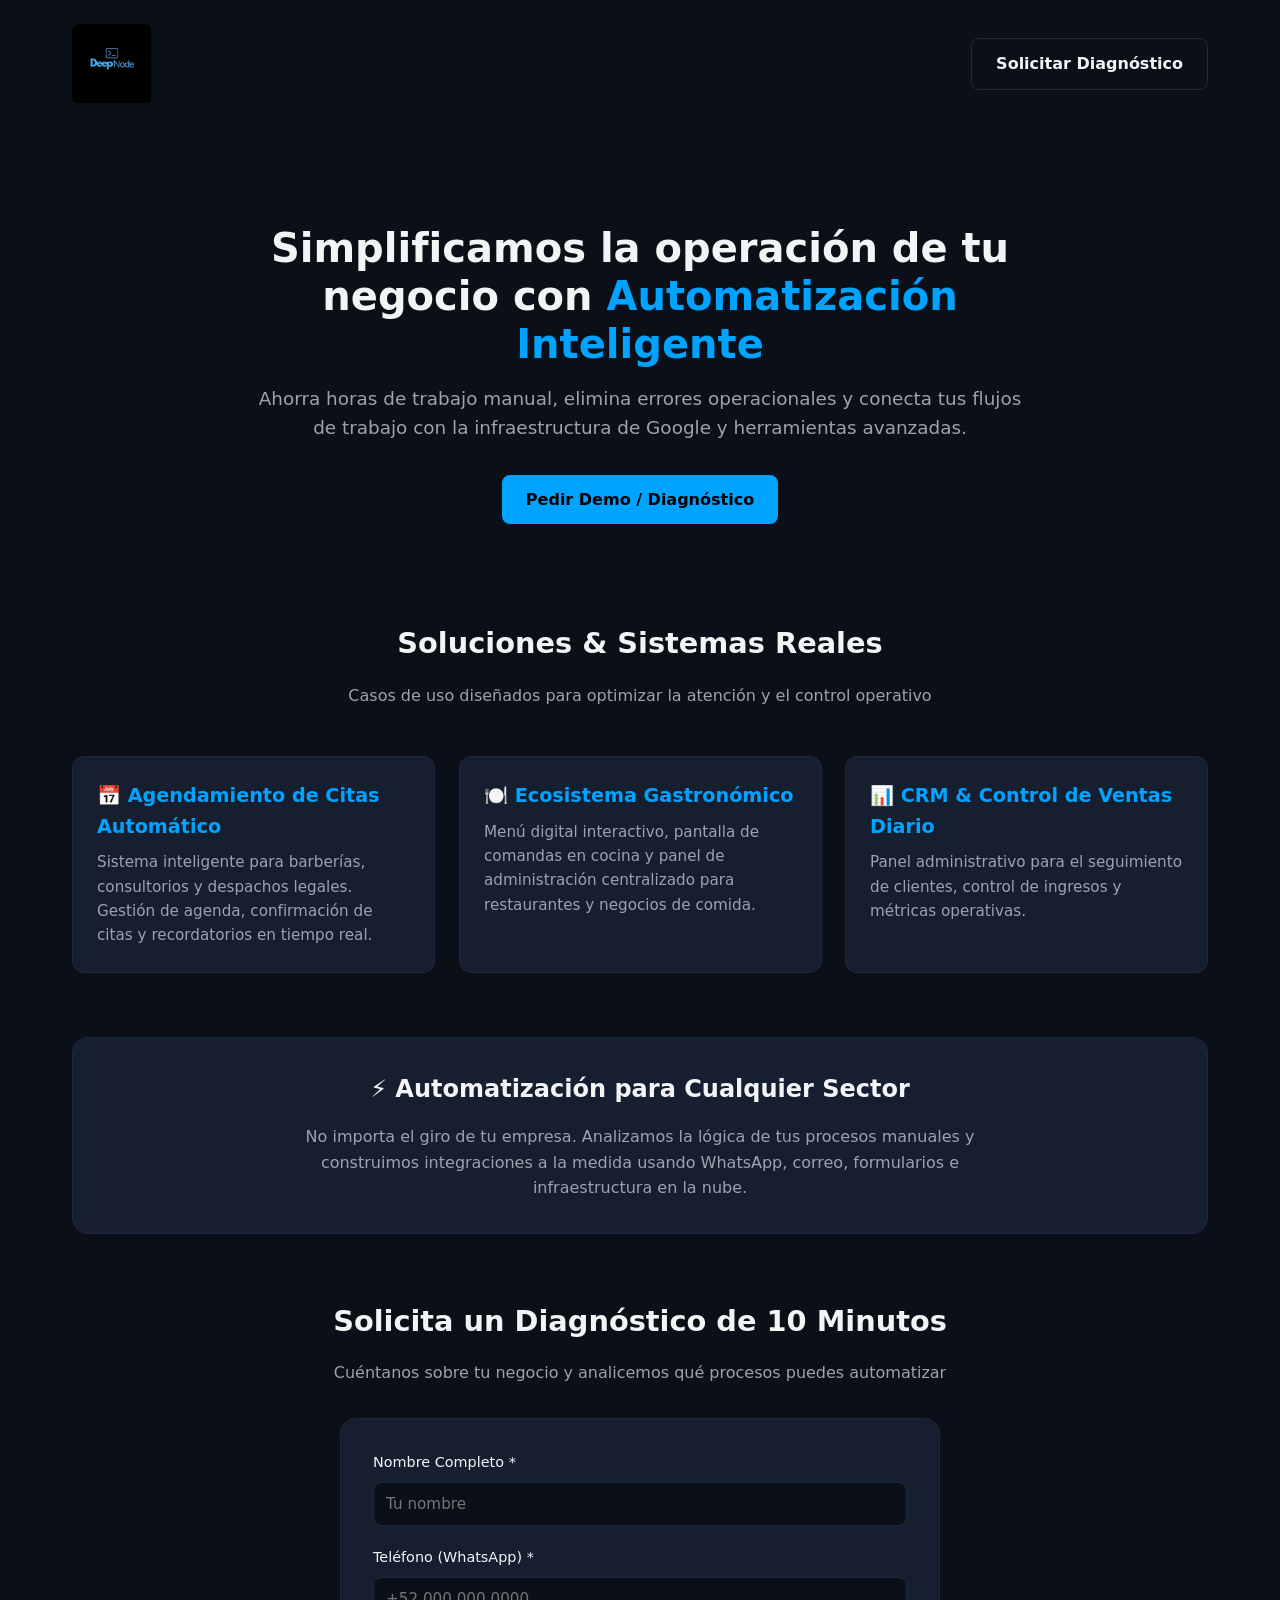
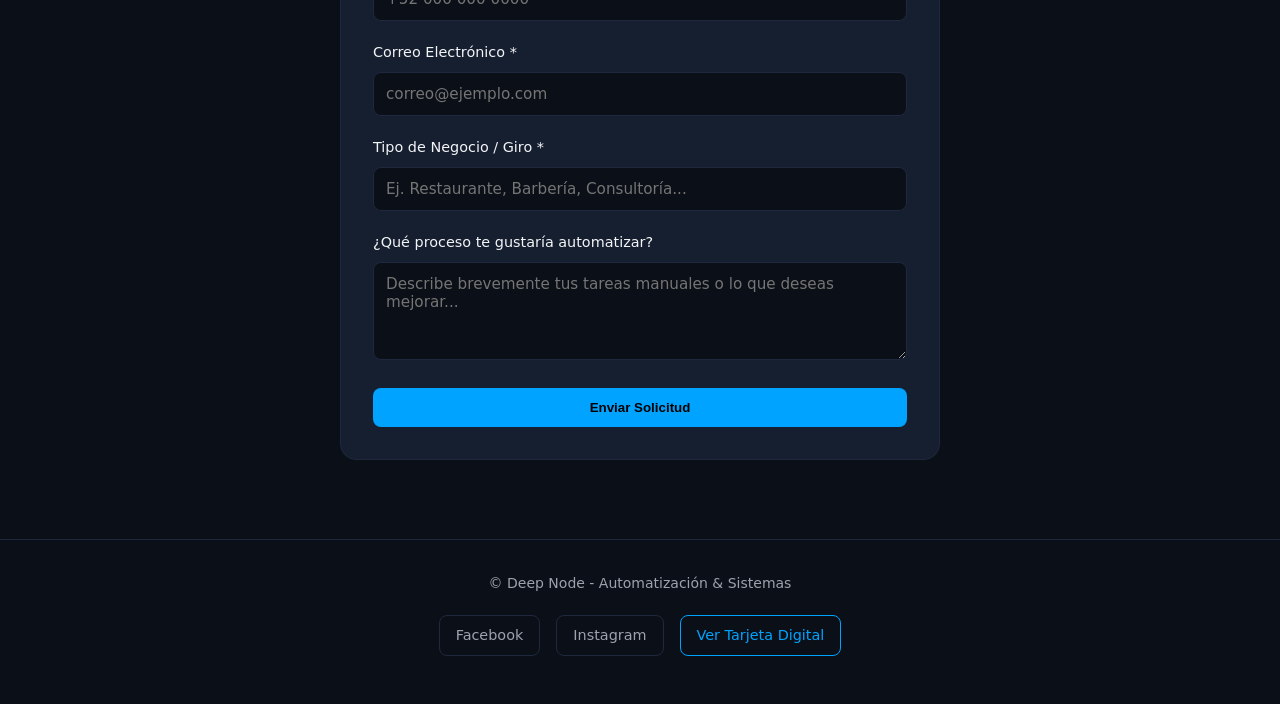
<file: index.html>
<!DOCTYPE html>
<html lang="es">
<head>
  <meta charset="UTF-8">
  <meta name="viewport" content="width=device-width, initial-scale=1.0">
  <title>Deep Node | Automatización de Procesos </title>
  <link rel="stylesheet" href="css/styles.css">
  <style>
    /* Estilos específicos para secciones de la Landing Page */
    .hero {
      text-align: center;
      padding: 4rem 1rem 3rem;
      max-width: 800px;
      margin: 0 auto;
    }
    .hero h1 {
      font-size: 2.5rem;
      line-height: 1.2;
      margin-bottom: 1rem;
    }
    .hero h1 span {
      color: var(--primary);
    }
    .hero p {
      color: var(--text-muted);
      font-size: 1.15rem;
      margin-bottom: 2rem;
    }
    .demos-grid {
      display: grid;
      grid-template-columns: repeat(auto-fit, minmax(280px, 1fr));
      gap: 1.5rem;
      margin: 3rem 0;
    }
    .demo-card {
      background-color: var(--bg-card);
      border: 1px solid var(--border-color);
      border-radius: 12px;
      padding: 1.5rem;
      transition: transform 0.2s, border-color 0.2s;
    }
    .demo-card:hover {
      transform: translateY(-4px);
      border-color: var(--primary);
    }
    .demo-card h3 {
      color: var(--primary);
      margin-bottom: 0.5rem;
      font-size: 1.2rem;
    }
    .demo-card p {
      color: var(--text-muted);
      font-size: 0.95rem;
    }
    .section-title {
      text-align: center;
      font-size: 1.8rem;
      margin-top: 3rem;
      margin-bottom: 1rem;
    }
    .section-subtitle {
      text-align: center;
      color: var(--text-muted);
      margin-bottom: 2rem;
    }
    .form-container {
      background-color: var(--bg-card);
      border: 1px solid var(--border-color);
      border-radius: 16px;
      padding: 2rem;
      max-width: 600px;
      margin: 0 auto 3rem;
    }
    .form-group {
      margin-bottom: 1.25rem;
      text-align: left;
    }
    .form-group label {
      display: block;
      margin-bottom: 0.5rem;
      font-size: 0.9rem;
      color: var(--text-main);
    }
    .form-group input,
    .form-group textarea,
    .form-group select {
      width: 100%;
      padding: 0.75rem;
      background-color: var(--bg-dark);
      border: 1px solid var(--border-color);
      border-radius: 8px;
      color: var(--text-main);
      font-family: inherit;
      font-size: 0.95rem;
    }
    .form-group input:focus,
    .form-group textarea:focus,
    .form-group select:focus {
      outline: none;
      border-color: var(--primary);
    }
    .form-status {
      margin-top: 1rem;
      font-size: 0.9rem;
      text-align: center;
      display: none;
    }
  </style>
</head>
<body>

  <!-- Encabezado -->
  <header>
    <div class="logo-container">
      <img src="assets/img/logo-dark.jpg" alt="Deep Node Logo" class="logo-img">
    </div>
    <a href="#contacto" class="btn btn-secondary">Solicitar Diagnóstico</a>
  </header>

  <!-- Principal -->
  <main>
    <!-- Seccion Hero -->
    <section class="hero">
      <h1>Simplificamos la operación de tu negocio con <span>Automatización Inteligente</span></h1>
      <p>Ahorra horas de trabajo manual, elimina errores operacionales y conecta tus flujos de trabajo con la infraestructura de Google y herramientas avanzadas.</p>
      <a href="#contacto" class="btn">Pedir Demo / Diagnóstico</a>
    </section>

    <!-- Seccion Soluciones Desarrolladas -->
    <h2 class="section-title">Soluciones & Sistemas Reales</h2>
    <p class="section-subtitle">Casos de uso diseñados para optimizar la atención y el control operativo</p>
    
    <div class="demos-grid">
      <div class="demo-card reveal">
        <h3>📅 Agendamiento de Citas Automático</h3>
        <p>Sistema inteligente para barberías, consultorios y despachos legales. Gestión de agenda, confirmación de citas y recordatorios en tiempo real.</p>
      </div>
      <div class="demo-card reveal">
        <h3>🍽️ Ecosistema Gastronómico</h3>
        <p>Menú digital interactivo, pantalla de comandas en cocina y panel de administración centralizado para restaurantes y negocios de comida.</p>
      </div>
      <div class="demo-card reveal">
        <h3>📊 CRM & Control de Ventas Diario</h3>
        <p>Panel administrativo para el seguimiento de clientes, control de ingresos y métricas operativas.</p>
      </div>
    </div>

    <!-- Seccion Flexibilidad de Sector -->
    <section style="text-align: center; margin: 4rem 0; padding: 2rem; background-color: var(--bg-card); border-radius: 16px; border: 1px solid var(--border-color);">
      <h2>⚡ Automatización para Cualquier Sector</h2>
      <p style="color: var(--text-muted); max-width: 700px; margin: 1rem auto 0;">
        No importa el giro de tu empresa. Analizamos la lógica de tus procesos manuales y construimos integraciones a la medida usando WhatsApp, correo, formularios e infraestructura en la nube.
      </p>
    </section>

    <!-- Formulario de Captura -->
    <h2 id="contacto" class="section-title">Solicita un Diagnóstico de 10 Minutos</h2>
    <p class="section-subtitle">Cuéntanos sobre tu negocio y analicemos qué procesos puedes automatizar</p>

    <div class="form-container reveal">
      <form id="leadForm">
        <div class="form-group">
          <label for="nombre">Nombre Completo *</label>
          <input type="text" id="nombre" required placeholder="Tu nombre">
        </div>

        <div class="form-group">
          <label for="telefono">Teléfono (WhatsApp) *</label>
          <input type="tel" id="telefono" required placeholder="+52 000 000 0000">
        </div>

        <div class="form-group">
          <label for="correo">Correo Electrónico *</label>
          <input type="email" id="correo" required placeholder="correo@ejemplo.com">
        </div>

        <div class="form-group">
          <label for="tipoNegocio">Tipo de Negocio / Giro *</label>
          <input type="text" id="tipoNegocio" required placeholder="Ej. Restaurante, Barbería, Consultoría...">
        </div>

        <div class="form-group">
          <label for="descripcion">¿Qué proceso te gustaría automatizar?</label>
          <textarea id="descripcion" rows="4" placeholder="Describe brevemente tus tareas manuales o lo que deseas mejorar..."></textarea>
        </div>

        <button type="submit" class="btn" style="width: 100%;">Enviar Solicitud</button>
        <div id="formStatus" class="form-status"></div>
      </form>
    </div>
  </main>

  <!-- Pie de Pagina con Redes Sociales -->
  <footer>
    <p style="margin-bottom: 1.25rem;">© Deep Node - Automatización & Sistemas</p>
    <div style="display: flex; justify-content: center; gap: 1rem; flex-wrap: wrap; margin-bottom: 1rem;">
      <a href="https://www.facebook.com/DeepNode13" target="_blank" class="social-link">Facebook</a>
      <a href="https://www.instagram.com/deepnodeia/" target="_blank" class="social-link">Instagram</a>
      <a href="tarjeta.html" class="social-link" style="border-color: var(--primary); color: var(--primary);">Ver Tarjeta Digital</a>
    </div>
  </footer>

  <!-- Scripts -->
  <script src="js/form-n8n.js"></script>
</body>
</html>
</file>
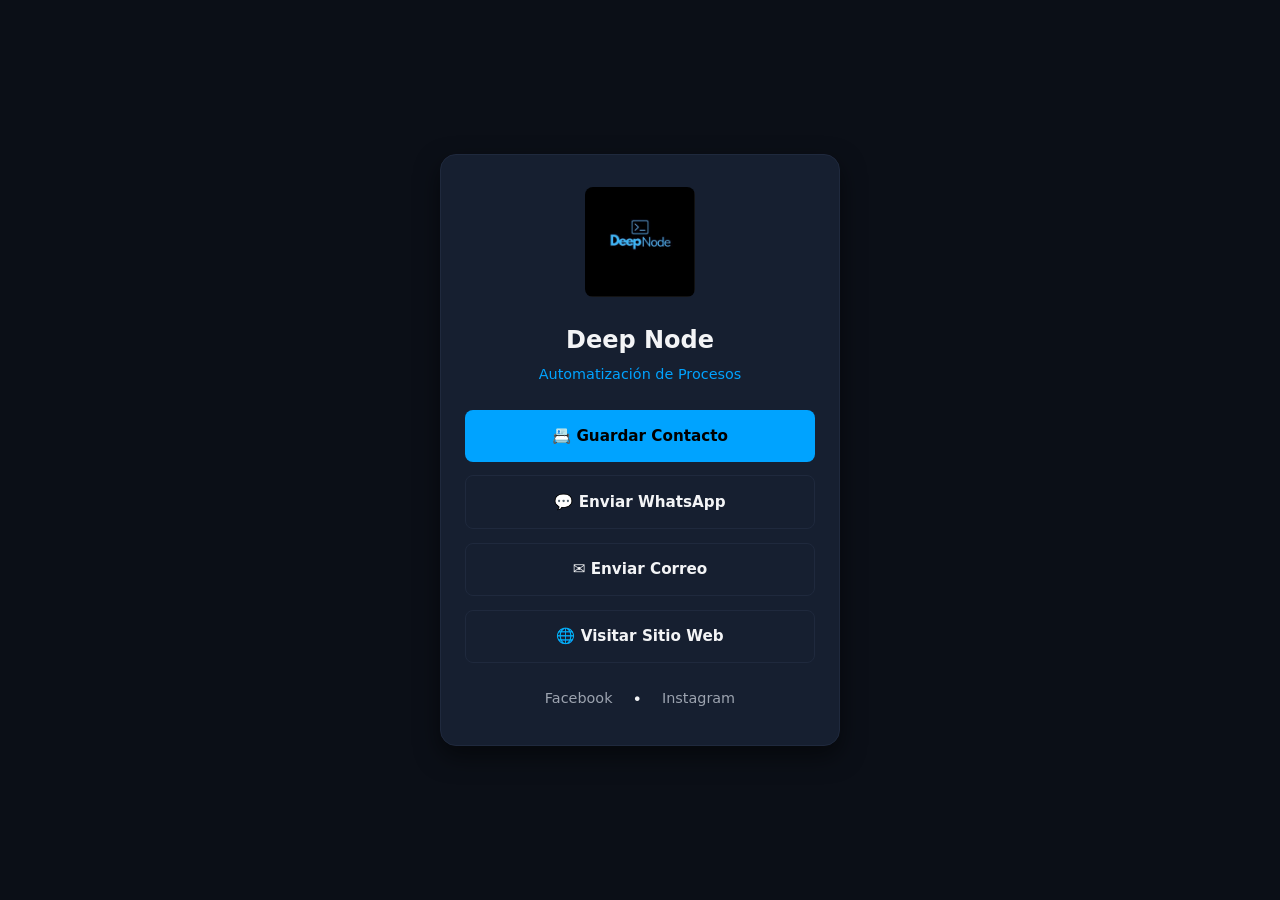
<file: tarjeta.html>
<!DOCTYPE html>
<html lang="es">
<head>
  <meta charset="UTF-8">
  <meta name="viewport" content="width=device-width, initial-scale=1.0">
  <title>Deep Node | Tarjeta Digital</title>
  <link rel="stylesheet" href="css/styles.css">
  <style>
    /* Estilos específicos para la tarjeta digital */
    body {
      justify-content: center;
      align-items: center;
      padding: 1rem;
      min-height: 100vh;
    }
    .card-container {
      background-color: var(--bg-card);
      border: 1px solid var(--border-color);
      border-radius: 16px;
      padding: 2rem 1.5rem;
      max-width: 400px;
      width: 100%;
      text-align: center;
      box-shadow: 0 10px 25px rgba(0, 0, 0, 0.5);
    }
    .card-logo {
      width: 110px;
      height: auto;
      margin-bottom: 1rem;
      border-radius: 8px;
    }
    .card-title {
      font-size: 1.5rem;
      color: var(--text-main);
      margin-bottom: 0.25rem;
    }
    .card-subtitle {
      color: var(--primary);
      font-size: 0.9rem;
      font-weight: 500;
      margin-bottom: 1.5rem;
    }
    .action-buttons {
      display: flex;
      flex-direction: column;
      gap: 0.85rem;
      margin-bottom: 1.5rem;
    }
    .btn-card {
      width: 100%;
      text-align: center;
      padding: 0.85rem;
      font-size: 0.95rem;
      display: flex;
      align-items: center;
      justify-content: center;
      gap: 0.5rem;
    }
    .social-links {
      display: flex;
      justify-content: center;
      gap: 1.25rem;
      margin-top: 1rem;
    }
    .social-links a {
      color: var(--text-muted);
      text-decoration: none;
      font-size: 0.9rem;
      transition: color 0.2s;
    }
    .social-links a:hover {
      color: var(--primary);
    }
  </style>
</head>
<body>

  <div class="card-container">
    <!-- Logo -->
    <img src="assets/img/logo-dark.jpg" alt="Deep Node Logo" class="card-logo">
    
    <h1 class="card-title">Deep Node</h1>
    <p class="card-subtitle">Automatización de Procesos </p>

    <!-- Botones de Acción Rápidos -->
    <div class="action-buttons">
      <!-- Guardar Contacto Directo -->
      <a href="contacto.vcf" class="btn btn-card" download>
        📇 Guardar Contacto
      </a>

      <!-- WhatsApp Directo (Reemplaza el número de teléfono con el tuyo) -->
      <a href="https://api.whatsapp.com/send/?phone=447988951706&text=Hola%20Deep%20Node,%20me%20interesa%20automatizar%20un%20proceso." target="_blank" class="btn btn-card btn-secondary">
        💬 Enviar WhatsApp
      </a>

      <!-- Correo Electrónico (Reemplaza con tu correo) -->
      <a href="mailto:deepnodeagency@gmail.com" class="btn btn-card btn-secondary">
        ✉️ Enviar Correo
      </a>

      <!-- Enlace a la Landing Page Principal -->
      <a href="index.html" class="btn btn-card btn-secondary">
        🌐 Visitar Sitio Web
      </a>
    </div>

    <!-- Redes Sociales -->
    <div class="social-links">
      <a href="https://www.facebook.com/DeepNode13" target="_blank">Facebook</a>
      <span>•</span>
      <a href="https://www.instagram.com/deepnodeia/" target="_blank">Instagram</a>
    </div>
  </div>

</body>
</html>
</file>
<file: css/styles.css>
/* ==========================================
   DEEP NODE - ESTILOS BASE Y TEMA OSCURO
   ========================================== */

:root {
  --bg-dark: #0B0F17;
  --bg-card: #161F30;
  --bg-card-hover: #1E293B;
  --primary: #00A3FF;
  --primary-hover: #33B5FF;
  --text-main: #F3F4F6;
  --text-muted: #9CA3AF;
  --border-color: #1F293D;
  --font-family: 'Inter', system-ui, -apple-system, BlinkMacSystemFont, sans-serif;
}

* {
  margin: 0;
  padding: 0;
  box-sizing: border-box;
}

body {
  background-color: var(--bg-dark);
  color: var(--text-main);
  font-family: var(--font-family);
  line-height: 1.6;
  min-height: 100vh;
  display: flex;
  flex-direction: column;
}

/* Encabezado y Navegación */
header {
  padding: 1.5rem 2rem;
  display: flex;
  justify-content: space-between;
  align-items: center;
  max-width: 1200px;
  margin: 0 auto;
  width: 100%;
}

.logo-container {
  display: flex;
  align-items: center;
  gap: 0.75rem;
}

/* Aumento de tamaño del Logo */
.logo-img {
  height: 80px; /* Incrementado para mayor legibilidad */
  width: auto;
  border-radius: 8px;
}

/* Botones Principales */
.btn {
  display: inline-block;
  background-color: var(--primary);
  color: #000;
  font-weight: 600;
  padding: 0.75rem 1.5rem;
  border-radius: 8px;
  text-decoration: none;
  border: none;
  cursor: pointer;
  transition: all 0.25s ease;
}

.btn:hover {
  background-color: var(--primary-hover);
  transform: translateY(-2px);
  box-shadow: 0 0 15px rgba(0, 163, 255, 0.4);
}

.btn-secondary {
  background-color: transparent;
  color: var(--text-main);
  border: 1px solid var(--border-color);
  transition: all 0.25s ease;
}

.btn-secondary:hover {
  background-color: rgba(0, 163, 255, 0.08);
  border-color: var(--primary);
  color: #FFFFFF;
  box-shadow: 0 0 12px rgba(0, 163, 255, 0.3);
  transform: translateY(-2px);
}

/* Contenedores Principales */
main {
  flex: 1;
  max-width: 1200px;
  width: 100%;
  margin: 0 auto;
  padding: 2rem;
}

/* Estilos de Redes Sociales con efecto de resplandor */
.social-link {
  display: inline-block;
  color: var(--text-muted);
  text-decoration: none;
  padding: 0.5rem 1rem;
  border: 1px solid var(--border-color);
  border-radius: 8px;
  font-size: 0.9rem;
  transition: all 0.25s ease;
}

.social-link:hover {
  color: #FFFFFF;
  border-color: var(--primary);
  background-color: rgba(0, 163, 255, 0.08);
  box-shadow: 0 0 12px rgba(0, 163, 255, 0.3);
  transform: translateY(-2px);
}

footer {
  text-align: center;
  padding: 2rem;
  color: var(--text-muted);
  font-size: 0.875rem;
  border-top: 1px solid var(--border-color);
  margin-top: auto;
}

/* ==========================================
   EFECTO CASCADA Y REVELADO AL HACER SCROLL
   ========================================== */

/* Estado inicial: oculto y ligeramente desplazado hacia abajo */
.reveal {
  opacity: 0;
  transform: translateY(35px);
  transition: opacity 0.8s cubic-bezier(0.16, 1, 0.3, 1), 
              transform 0.8s cubic-bezier(0.16, 1, 0.3, 1);
  will-change: opacity, transform;
}

/* Estado activo: visible en su posición original */
.reveal.active {
  opacity: 1;
  transform: translateY(0);
}

/* Retardo en cascada para elementos en cuadrícula */
.demos-grid .demo-card:nth-child(1) { transition-delay: 0.1s; }
.demos-grid .demo-card:nth-child(2) { transition-delay: 0.25s; }
.demos-grid .demo-card:nth-child(3) { transition-delay: 0.4s; }
</file>
